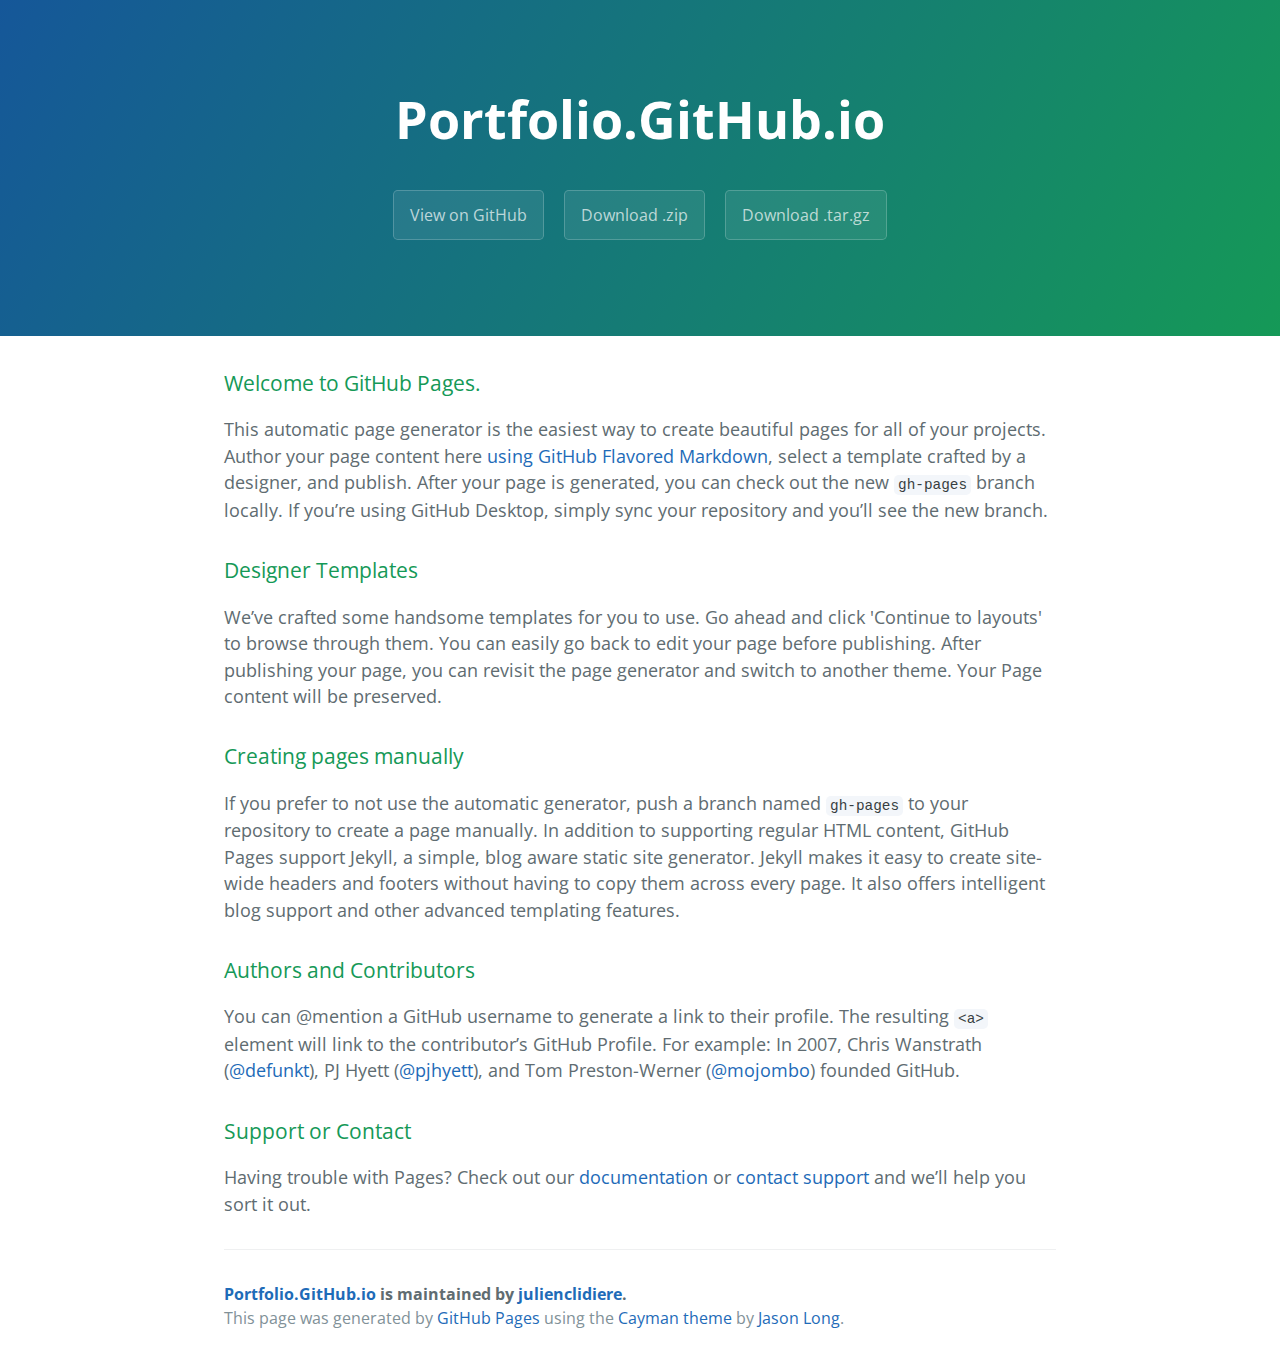
<file: index.html>
<!DOCTYPE html>
<html lang="en-us">
  <head>
    <meta charset="UTF-8">
    <title>Portfolio.GitHub.io by julienclidiere</title>
    <meta name="viewport" content="width=device-width, initial-scale=1">
    <link rel="stylesheet" type="text/css" href="stylesheets/normalize.css" media="screen">
    <link href='https://fonts.googleapis.com/css?family=Open+Sans:400,700' rel='stylesheet' type='text/css'>
    <link rel="stylesheet" type="text/css" href="stylesheets/stylesheet.css" media="screen">
    <link rel="stylesheet" type="text/css" href="stylesheets/github-light.css" media="screen">
  </head>
  <body>
    <section class="page-header">
      <h1 class="project-name">Portfolio.GitHub.io</h1>
      <h2 class="project-tagline"></h2>
      <a href="https://github.com/julienclidiere/portfolio.github.io" class="btn">View on GitHub</a>
      <a href="https://github.com/julienclidiere/portfolio.github.io/zipball/master" class="btn">Download .zip</a>
      <a href="https://github.com/julienclidiere/portfolio.github.io/tarball/master" class="btn">Download .tar.gz</a>
    </section>

    <section class="main-content">
      <h3>
<a id="welcome-to-github-pages" class="anchor" href="#welcome-to-github-pages" aria-hidden="true"><span aria-hidden="true" class="octicon octicon-link"></span></a>Welcome to GitHub Pages.</h3>

<p>This automatic page generator is the easiest way to create beautiful pages for all of your projects. Author your page content here <a href="https://guides.github.com/features/mastering-markdown/">using GitHub Flavored Markdown</a>, select a template crafted by a designer, and publish. After your page is generated, you can check out the new <code>gh-pages</code> branch locally. If you’re using GitHub Desktop, simply sync your repository and you’ll see the new branch.</p>

<h3>
<a id="designer-templates" class="anchor" href="#designer-templates" aria-hidden="true"><span aria-hidden="true" class="octicon octicon-link"></span></a>Designer Templates</h3>

<p>We’ve crafted some handsome templates for you to use. Go ahead and click 'Continue to layouts' to browse through them. You can easily go back to edit your page before publishing. After publishing your page, you can revisit the page generator and switch to another theme. Your Page content will be preserved.</p>

<h3>
<a id="creating-pages-manually" class="anchor" href="#creating-pages-manually" aria-hidden="true"><span aria-hidden="true" class="octicon octicon-link"></span></a>Creating pages manually</h3>

<p>If you prefer to not use the automatic generator, push a branch named <code>gh-pages</code> to your repository to create a page manually. In addition to supporting regular HTML content, GitHub Pages support Jekyll, a simple, blog aware static site generator. Jekyll makes it easy to create site-wide headers and footers without having to copy them across every page. It also offers intelligent blog support and other advanced templating features.</p>

<h3>
<a id="authors-and-contributors" class="anchor" href="#authors-and-contributors" aria-hidden="true"><span aria-hidden="true" class="octicon octicon-link"></span></a>Authors and Contributors</h3>

<p>You can @mention a GitHub username to generate a link to their profile. The resulting <code>&lt;a&gt;</code> element will link to the contributor’s GitHub Profile. For example: In 2007, Chris Wanstrath (<a href="https://github.com/defunkt" class="user-mention">@defunkt</a>), PJ Hyett (<a href="https://github.com/pjhyett" class="user-mention">@pjhyett</a>), and Tom Preston-Werner (<a href="https://github.com/mojombo" class="user-mention">@mojombo</a>) founded GitHub.</p>

<h3>
<a id="support-or-contact" class="anchor" href="#support-or-contact" aria-hidden="true"><span aria-hidden="true" class="octicon octicon-link"></span></a>Support or Contact</h3>

<p>Having trouble with Pages? Check out our <a href="https://help.github.com/pages">documentation</a> or <a href="https://github.com/contact">contact support</a> and we’ll help you sort it out.</p>

      <footer class="site-footer">
        <span class="site-footer-owner"><a href="https://github.com/julienclidiere/portfolio.github.io">Portfolio.GitHub.io</a> is maintained by <a href="https://github.com/julienclidiere">julienclidiere</a>.</span>

        <span class="site-footer-credits">This page was generated by <a href="https://pages.github.com">GitHub Pages</a> using the <a href="https://github.com/jasonlong/cayman-theme">Cayman theme</a> by <a href="https://twitter.com/jasonlong">Jason Long</a>.</span>
      </footer>

    </section>

  
  </body>
</html>
</file>
<file: stylesheets/stylesheet.css>
* {
  box-sizing: border-box; }

body {
  padding: 0;
  margin: 0;
  font-family: "Open Sans", "Helvetica Neue", Helvetica, Arial, sans-serif;
  font-size: 16px;
  line-height: 1.5;
  color: #606c71; }

a {
  color: #1e6bb8;
  text-decoration: none; }
  a:hover {
    text-decoration: underline; }

.btn {
  display: inline-block;
  margin-bottom: 1rem;
  color: rgba(255, 255, 255, 0.7);
  background-color: rgba(255, 255, 255, 0.08);
  border-color: rgba(255, 255, 255, 0.2);
  border-style: solid;
  border-width: 1px;
  border-radius: 0.3rem;
  transition: color 0.2s, background-color 0.2s, border-color 0.2s; }
  .btn + .btn {
    margin-left: 1rem; }

.btn:hover {
  color: rgba(255, 255, 255, 0.8);
  text-decoration: none;
  background-color: rgba(255, 255, 255, 0.2);
  border-color: rgba(255, 255, 255, 0.3); }

@media screen and (min-width: 64em) {
  .btn {
    padding: 0.75rem 1rem; } }

@media screen and (min-width: 42em) and (max-width: 64em) {
  .btn {
    padding: 0.6rem 0.9rem;
    font-size: 0.9rem; } }

@media screen and (max-width: 42em) {
  .btn {
    display: block;
    width: 100%;
    padding: 0.75rem;
    font-size: 0.9rem; }
    .btn + .btn {
      margin-top: 1rem;
      margin-left: 0; } }

.page-header {
  color: #fff;
  text-align: center;
  background-color: #159957;
  background-image: linear-gradient(120deg, #155799, #159957); }

@media screen and (min-width: 64em) {
  .page-header {
    padding: 5rem 6rem; } }

@media screen and (min-width: 42em) and (max-width: 64em) {
  .page-header {
    padding: 3rem 4rem; } }

@media screen and (max-width: 42em) {
  .page-header {
    padding: 2rem 1rem; } }

.project-name {
  margin-top: 0;
  margin-bottom: 0.1rem; }

@media screen and (min-width: 64em) {
  .project-name {
    font-size: 3.25rem; } }

@media screen and (min-width: 42em) and (max-width: 64em) {
  .project-name {
    font-size: 2.25rem; } }

@media screen and (max-width: 42em) {
  .project-name {
    font-size: 1.75rem; } }

.project-tagline {
  margin-bottom: 2rem;
  font-weight: normal;
  opacity: 0.7; }

@media screen and (min-width: 64em) {
  .project-tagline {
    font-size: 1.25rem; } }

@media screen and (min-width: 42em) and (max-width: 64em) {
  .project-tagline {
    font-size: 1.15rem; } }

@media screen and (max-width: 42em) {
  .project-tagline {
    font-size: 1rem; } }

.main-content :first-child {
  margin-top: 0; }
.main-content img {
  max-width: 100%; }
.main-content h1, .main-content h2, .main-content h3, .main-content h4, .main-content h5, .main-content h6 {
  margin-top: 2rem;
  margin-bottom: 1rem;
  font-weight: normal;
  color: #159957; }
.main-content p {
  margin-bottom: 1em; }
.main-content code {
  padding: 2px 4px;
  font-family: Consolas, "Liberation Mono", Menlo, Courier, monospace;
  font-size: 0.9rem;
  color: #383e41;
  background-color: #f3f6fa;
  border-radius: 0.3rem; }
.main-content pre {
  padding: 0.8rem;
  margin-top: 0;
  margin-bottom: 1rem;
  font: 1rem Consolas, "Liberation Mono", Menlo, Courier, monospace;
  color: #567482;
  word-wrap: normal;
  background-color: #f3f6fa;
  border: solid 1px #dce6f0;
  border-radius: 0.3rem; }
  .main-content pre > code {
    padding: 0;
    margin: 0;
    font-size: 0.9rem;
    color: #567482;
    word-break: normal;
    white-space: pre;
    background: transparent;
    border: 0; }
.main-content .highlight {
  margin-bottom: 1rem; }
  .main-content .highlight pre {
    margin-bottom: 0;
    word-break: normal; }
.main-content .highlight pre, .main-content pre {
  padding: 0.8rem;
  overflow: auto;
  font-size: 0.9rem;
  line-height: 1.45;
  border-radius: 0.3rem; }
.main-content pre code, .main-content pre tt {
  display: inline;
  max-width: initial;
  padding: 0;
  margin: 0;
  overflow: initial;
  line-height: inherit;
  word-wrap: normal;
  background-color: transparent;
  border: 0; }
  .main-content pre code:before, .main-content pre code:after, .main-content pre tt:before, .main-content pre tt:after {
    content: normal; }
.main-content ul, .main-content ol {
  margin-top: 0; }
.main-content blockquote {
  padding: 0 1rem;
  margin-left: 0;
  color: #819198;
  border-left: 0.3rem solid #dce6f0; }
  .main-content blockquote > :first-child {
    margin-top: 0; }
  .main-content blockquote > :last-child {
    margin-bottom: 0; }
.main-content table {
  display: block;
  width: 100%;
  overflow: auto;
  word-break: normal;
  word-break: keep-all; }
  .main-content table th {
    font-weight: bold; }
  .main-content table th, .main-content table td {
    padding: 0.5rem 1rem;
    border: 1px solid #e9ebec; }
.main-content dl {
  padding: 0; }
  .main-content dl dt {
    padding: 0;
    margin-top: 1rem;
    font-size: 1rem;
    font-weight: bold; }
  .main-content dl dd {
    padding: 0;
    margin-bottom: 1rem; }
.main-content hr {
  height: 2px;
  padding: 0;
  margin: 1rem 0;
  background-color: #eff0f1;
  border: 0; }

@media screen and (min-width: 64em) {
  .main-content {
    max-width: 64rem;
    padding: 2rem 6rem;
    margin: 0 auto;
    font-size: 1.1rem; } }

@media screen and (min-width: 42em) and (max-width: 64em) {
  .main-content {
    padding: 2rem 4rem;
    font-size: 1.1rem; } }

@media screen and (max-width: 42em) {
  .main-content {
    padding: 2rem 1rem;
    font-size: 1rem; } }

.site-footer {
  padding-top: 2rem;
  margin-top: 2rem;
  border-top: solid 1px #eff0f1; }

.site-footer-owner {
  display: block;
  font-weight: bold; }

.site-footer-credits {
  color: #819198; }

@media screen and (min-width: 64em) {
  .site-footer {
    font-size: 1rem; } }

@media screen and (min-width: 42em) and (max-width: 64em) {
  .site-footer {
    font-size: 1rem; } }

@media screen and (max-width: 42em) {
  .site-footer {
    font-size: 0.9rem; } }
</file>
<file: stylesheets/github-light.css>
/*
The MIT License (MIT)

Copyright (c) 2016 GitHub, Inc.

Permission is hereby granted, free of charge, to any person obtaining a copy
of this software and associated documentation files (the "Software"), to deal
in the Software without restriction, including without limitation the rights
to use, copy, modify, merge, publish, distribute, sublicense, and/or sell
copies of the Software, and to permit persons to whom the Software is
furnished to do so, subject to the following conditions:

The above copyright notice and this permission notice shall be included in all
copies or substantial portions of the Software.

THE SOFTWARE IS PROVIDED "AS IS", WITHOUT WARRANTY OF ANY KIND, EXPRESS OR
IMPLIED, INCLUDING BUT NOT LIMITED TO THE WARRANTIES OF MERCHANTABILITY,
FITNESS FOR A PARTICULAR PURPOSE AND NONINFRINGEMENT. IN NO EVENT SHALL THE
AUTHORS OR COPYRIGHT HOLDERS BE LIABLE FOR ANY CLAIM, DAMAGES OR OTHER
LIABILITY, WHETHER IN AN ACTION OF CONTRACT, TORT OR OTHERWISE, ARISING FROM,
OUT OF OR IN CONNECTION WITH THE SOFTWARE OR THE USE OR OTHER DEALINGS IN THE
SOFTWARE.

*/

.pl-c /* comment */ {
  color: #969896;
}

.pl-c1 /* constant, variable.other.constant, support, meta.property-name, support.constant, support.variable, meta.module-reference, markup.raw, meta.diff.header */,
.pl-s .pl-v /* string variable */ {
  color: #0086b3;
}

.pl-e /* entity */,
.pl-en /* entity.name */ {
  color: #795da3;
}

.pl-smi /* variable.parameter.function, storage.modifier.package, storage.modifier.import, storage.type.java, variable.other */,
.pl-s .pl-s1 /* string source */ {
  color: #333;
}

.pl-ent /* entity.name.tag */ {
  color: #63a35c;
}

.pl-k /* keyword, storage, storage.type */ {
  color: #a71d5d;
}

.pl-s /* string */,
.pl-pds /* punctuation.definition.string, string.regexp.character-class */,
.pl-s .pl-pse .pl-s1 /* string punctuation.section.embedded source */,
.pl-sr /* string.regexp */,
.pl-sr .pl-cce /* string.regexp constant.character.escape */,
.pl-sr .pl-sre /* string.regexp source.ruby.embedded */,
.pl-sr .pl-sra /* string.regexp string.regexp.arbitrary-repitition */ {
  color: #183691;
}

.pl-v /* variable */ {
  color: #ed6a43;
}

.pl-id /* invalid.deprecated */ {
  color: #b52a1d;
}

.pl-ii /* invalid.illegal */ {
  color: #f8f8f8;
  background-color: #b52a1d;
}

.pl-sr .pl-cce /* string.regexp constant.character.escape */ {
  font-weight: bold;
  color: #63a35c;
}

.pl-ml /* markup.list */ {
  color: #693a17;
}

.pl-mh /* markup.heading */,
.pl-mh .pl-en /* markup.heading entity.name */,
.pl-ms /* meta.separator */ {
  font-weight: bold;
  color: #1d3e81;
}

.pl-mq /* markup.quote */ {
  color: #008080;
}

.pl-mi /* markup.italic */ {
  font-style: italic;
  color: #333;
}

.pl-mb /* markup.bold */ {
  font-weight: bold;
  color: #333;
}

.pl-md /* markup.deleted, meta.diff.header.from-file */ {
  color: #bd2c00;
  background-color: #ffecec;
}

.pl-mi1 /* markup.inserted, meta.diff.header.to-file */ {
  color: #55a532;
  background-color: #eaffea;
}

.pl-mdr /* meta.diff.range */ {
  font-weight: bold;
  color: #795da3;
}

.pl-mo /* meta.output */ {
  color: #1d3e81;
}
</file>
